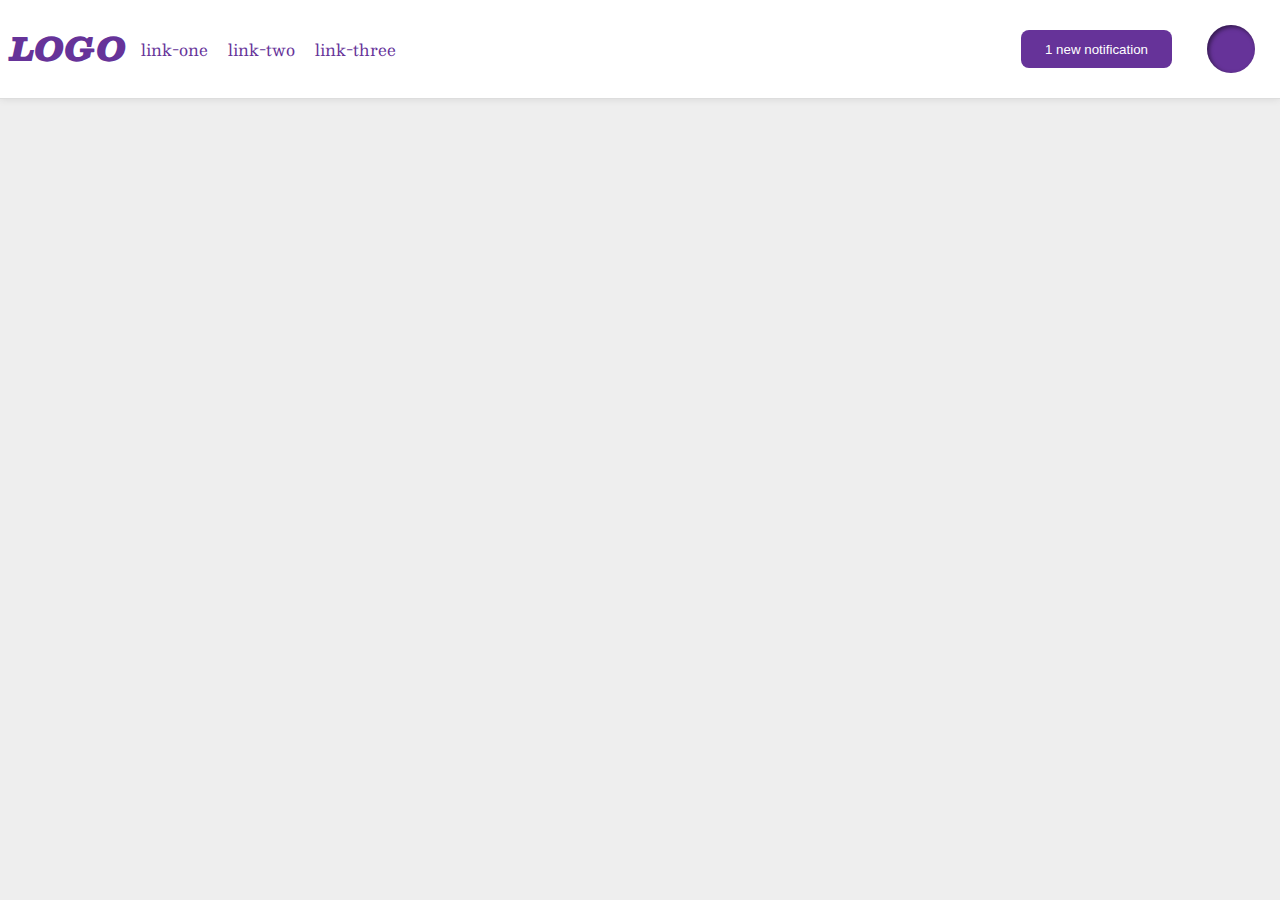
<file: foundations/flex/03-flex-header-2/index.html>
<!DOCTYPE html>
<html lang="en">
  <head>
    <meta charset="UTF-8">
    <meta http-equiv="X-UA-Compatible" content="IE=edge">
    <meta name="viewport" content="width=device-width, initial-scale=1.0">
    <title>Flex Header 2</title>
    <link rel="stylesheet" href="style.css">
  </head>
  <body>
    <div class="header">
      <div class="left">
      <div class="logo">
        LOGO
      </div>
      <ul class="links">
        <li><a href="https://google.com">link-one</a></li>
        <li><a href="https://google.com">link-two</a></li>
        <li><a href="https://google.com">link-three</a></li>
      </ul>
      </div>


      <div class="right">
      <button class="notifications">
        1 new notification
      </button>
      <div class="profile-image"></div>
    </div>
    </div>
  </body>
</html>
</file>
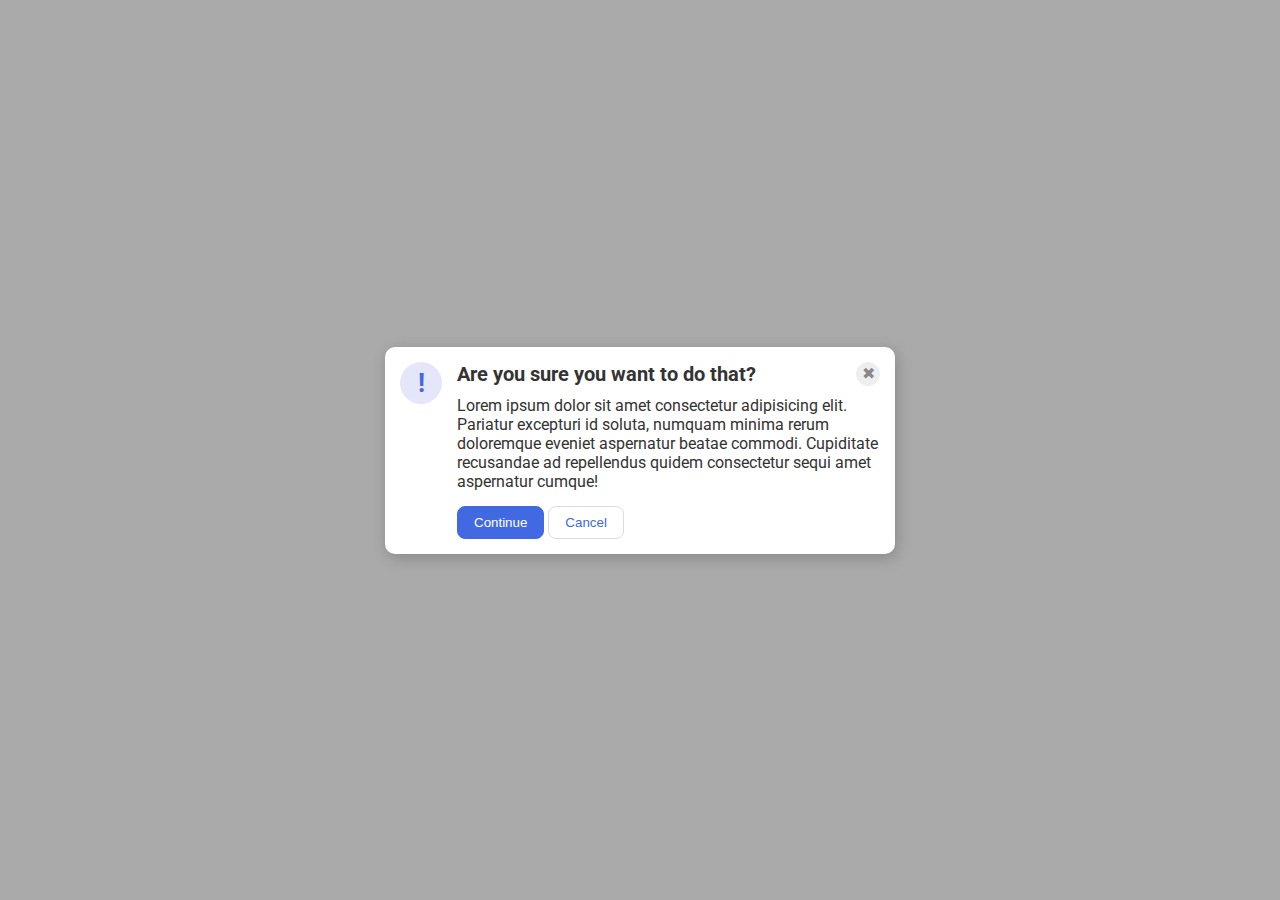
<file: foundations/flex/05-flex-modal/index.html>
<!DOCTYPE html>
<html lang="en">
  <head>
    <meta charset="UTF-8">
    <meta http-equiv="X-UA-Compatible" content="IE=edge">
    <meta name="viewport" content="width=device-width, initial-scale=1.0">
    <link rel="stylesheet" href="style.css">
    <title>Modal</title>
  </head>
  <body>
    <div class="modal">
      <div class="icon">!</div>

      <div class="container">
        <div class="header">Are you sure you want to do that?
        <button class="close-button">✖</button>
        </div>
        <div class="text">Lorem ipsum dolor sit amet consectetur adipisicing elit. Pariatur excepturi id soluta, numquam minima rerum doloremque eveniet aspernatur beatae commodi. Cupiditate recusandae ad repellendus quidem consectetur sequi amet aspernatur cumque!</div>
        <button class="continue">Continue</button>
        <button class="cancel">Cancel</button>
      </div>

    </div>
  </body>
</html>
</file>
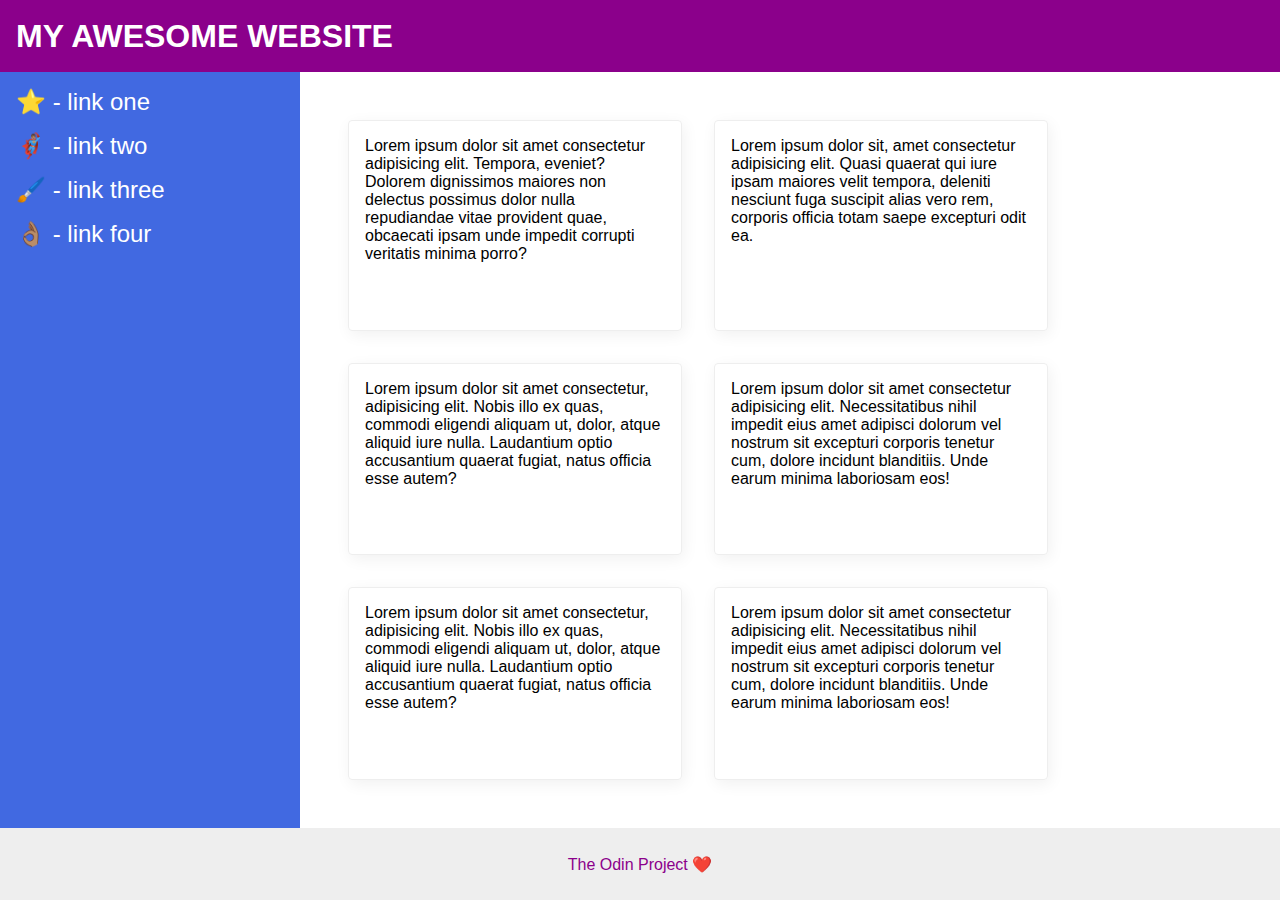
<file: foundations/flex/07-flex-layout-2/index.html>
<!DOCTYPE html>
<html lang="en">
  <head>
    <meta charset="UTF-8">
    <meta http-equiv="X-UA-Compatible" content="IE=edge">
    <meta name="viewport" content="width=device-width, initial-scale=1.0">
    <title>The Holy Grail</title>
    <link rel="stylesheet" href="style.css">
  </head>
  <body>
    <div class="header">
      MY AWESOME WEBSITE
    </div>
    
    <div class="mid">
      <div class="sidebar">
        <ul>
          <li><a href="#">⭐ - link one</a></li>
          <li><a href="#">🦸🏽‍♂️ - link two</a></li>
          <li><a href="#">🖌️ - link three</a></li>
          <li><a href="#">👌🏽 - link four</a></li>
        </ul>
      </div>
      
      <div class="cards">
        <div class="card">Lorem ipsum dolor sit amet consectetur adipisicing elit. Tempora, eveniet? Dolorem dignissimos maiores non delectus possimus dolor nulla repudiandae vitae provident quae, obcaecati ipsam unde impedit corrupti veritatis minima porro?</div>
        <div class="card">Lorem ipsum dolor sit, amet consectetur adipisicing elit. Quasi quaerat qui iure ipsam maiores velit tempora, deleniti nesciunt fuga suscipit alias vero rem, corporis officia totam saepe excepturi odit ea.</div>
        <div class="card">Lorem ipsum dolor sit amet consectetur, adipisicing elit. Nobis illo ex quas, commodi eligendi aliquam ut, dolor, atque aliquid iure nulla. Laudantium optio accusantium quaerat fugiat, natus officia esse autem?</div>
        <div class="card">Lorem ipsum dolor sit amet consectetur adipisicing elit. Necessitatibus nihil impedit eius amet adipisci dolorum vel nostrum sit excepturi corporis tenetur cum, dolore incidunt blanditiis. Unde earum minima laboriosam eos!</div>
        <div class="card">Lorem ipsum dolor sit amet consectetur, adipisicing elit. Nobis illo ex quas, commodi eligendi aliquam ut, dolor, atque aliquid iure nulla. Laudantium optio accusantium quaerat fugiat, natus officia esse autem?</div>
        <div class="card">Lorem ipsum dolor sit amet consectetur adipisicing elit. Necessitatibus nihil impedit eius amet adipisci dolorum vel nostrum sit excepturi corporis tenetur cum, dolore incidunt blanditiis. Unde earum minima laboriosam eos!</div>  
      </div>
    </div>
    <div class="footer">
      The Odin Project ❤️
    </div>
  </body>
</html>
</file>
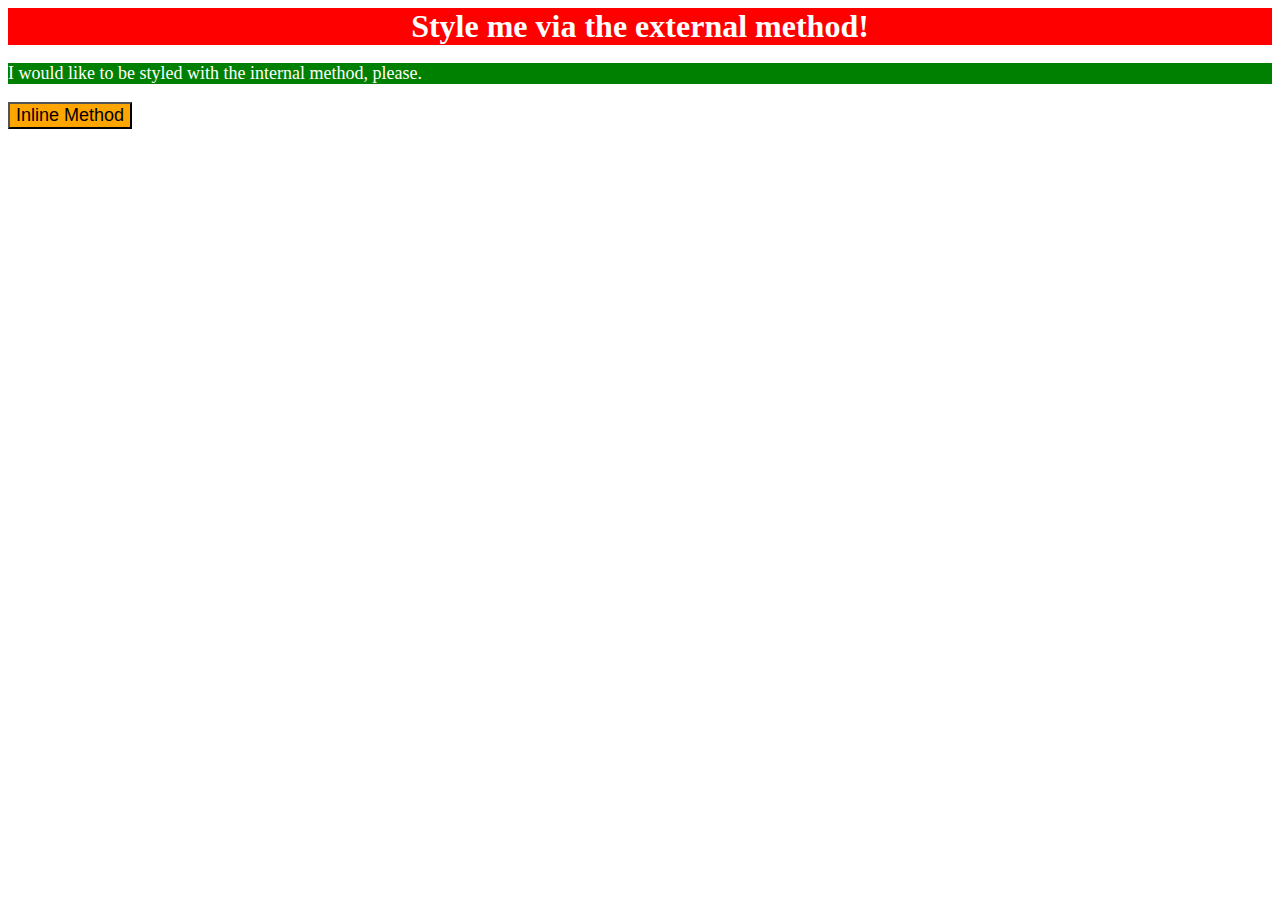
<file: foundations/intro-to-css/01-css-methods/index.html>
<!DOCTYPE html>
<html lang="en">
  <head>
    <style>
      p {
        background-color: green;
        color: white;
        font-size: 18px;
      }
    </style>
    <meta charset="UTF-8">
    <meta http-equiv="X-UA-Compatible" content="IE=edge">
    <meta name="viewport" content="width=device-width, initial-scale=1.0">
    <title>Methods for Adding CSS</title>
    <link rel="stylesheet" href="style.css">
  </head>
  <body>
    <div>Style me via the external method!</div>
    <p>I would like to be styled with the internal method, please.</p>
    <button style="background-color: orange; font-size: 18px;">Inline Method</button>
  </body>
</html>
</file>
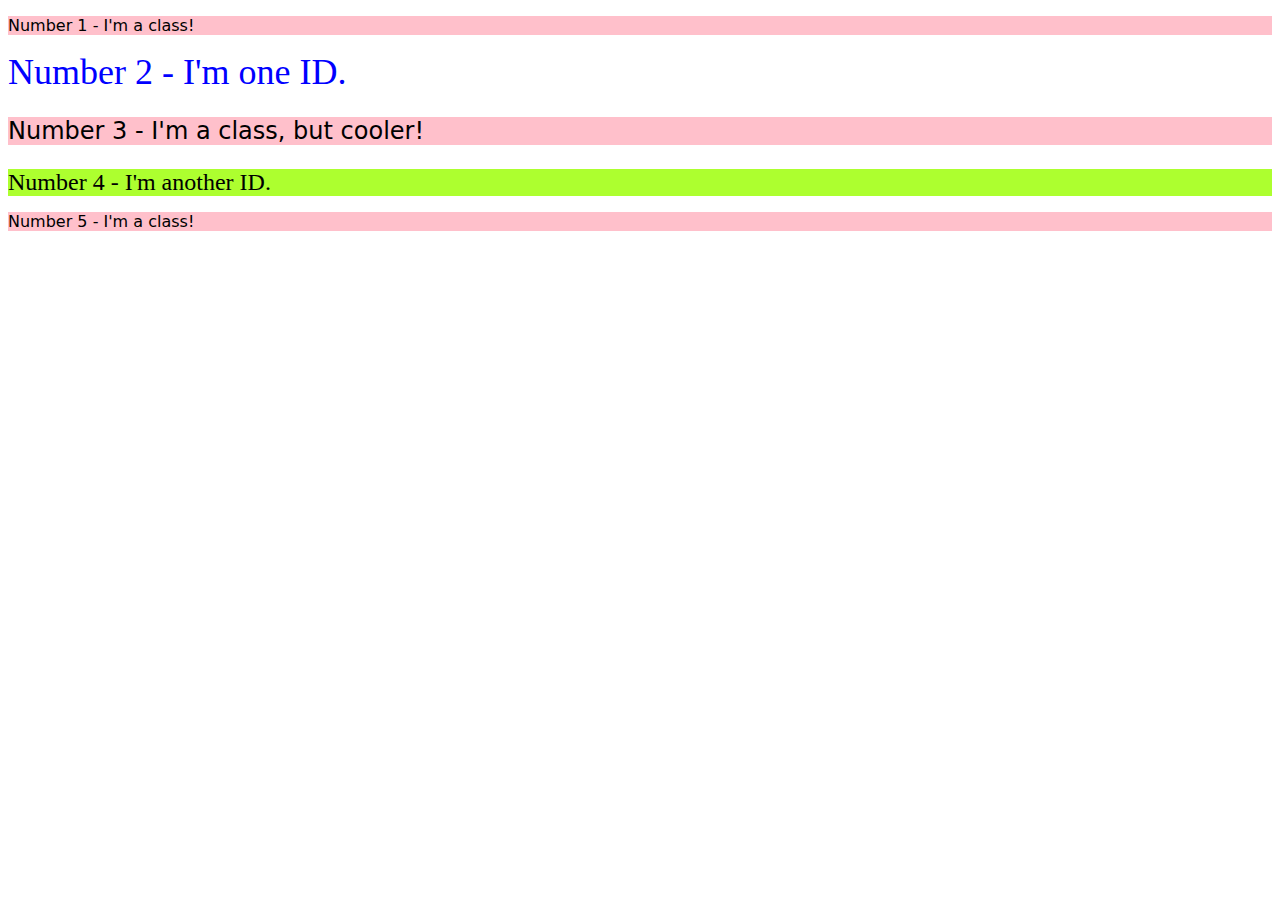
<file: foundations/intro-to-css/02-class-id-selectors/index.html>
<!DOCTYPE html>
<html lang="en">
  <head>
    <meta charset="UTF-8">
    <meta http-equiv="X-UA-Compatible" content="IE=edge">
    <meta name="viewport" content="width=device-width, initial-scale=1.0">
    <title>Class and ID Selectors</title>
    <link rel="stylesheet" href="style.css">
  </head>
  <body>
    <p class="odd">Number 1 - I'm a class!</p>
    <div id="div1">Number 2 - I'm one ID.</div>
    <p class="odd odder">Number 3 - I'm a class, but cooler!</p>
    <div id="div2">Number 4 - I'm another ID.</div>
    <p class="odd">Number 5 - I'm a class!</p>
  </body>
</html>
</file>
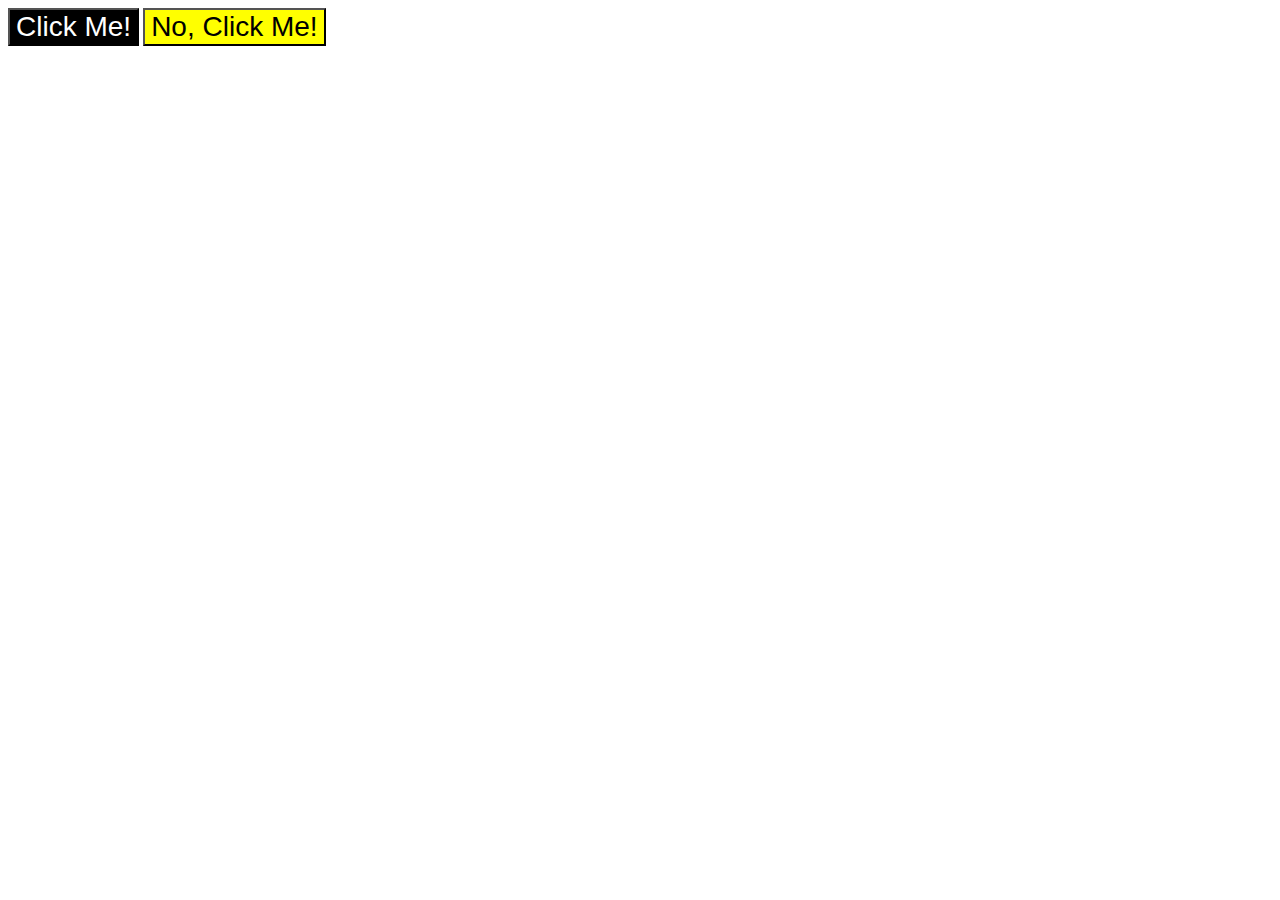
<file: foundations/intro-to-css/03-grouping-selectors/index.html>
<!DOCTYPE html>
<html lang="en">
  <head>
    <meta charset="UTF-8">
    <meta http-equiv="X-UA-Compatible" content="IE=edge">
    <meta name="viewport" content="width=device-width, initial-scale=1.0">
    <title>Grouping Selectors</title>
    <link rel="stylesheet" href="style.css">
  </head>
  <body>
    <button class="allbuttons button1">Click Me!</button>
    <button class="allbuttons button2">No, Click Me!</button>
  </body>
</html>
</file>
<file: foundations/flex/03-flex-header-2/style.css>
/* this is some magical font-importing.  
you'll learn about it later. */
@import url('https://fonts.googleapis.com/css2?family=Besley:ital,wght@0,400;1,900&display=swap');

body {
  margin: 0;
  background: #eee;
  font-family: Besley, serif;
}

.header {
  background: white;
  border-bottom: 1px solid #ddd;
  box-shadow: 0 0 8px rgba(0,0,0,.1);

  padding: 10px;
  display: flex;
  justify-content: space-between;
  align-items: center;  
}

.profile-image {
  background: rebeccapurple;
  box-shadow: inset 2px 2px 4px rgba(0,0,0,.5);
  border-radius: 50%;
  width: 48px;
  height: 48px;


  margin: 15px;
}

.logo {
  color: rebeccapurple;
  font-size: 32px;
  font-weight: 900;
  font-style: italic;
}

button {
  border: none;
  border-radius: 8px;
  background: rebeccapurple;
  color: white;
  padding: 8px 24px;
  
  margin: 20px;
}

a {
  /* this removes the line under our links */
  text-decoration: none;
  color: rebeccapurple;
}

ul {
  list-style-type: none;

  margin: 15px;
  padding: 0;
  display: flex;
  gap: 20px;
  align-items: center;
}

.left {
  display: inline-flex;
}

.right {
  display: inline-flex;
}
</file>
<file: foundations/flex/05-flex-modal/style.css>
@import url('https://fonts.googleapis.com/css2?family=Roboto:wght@400;700&display=swap');

html, body {
  height: 100%;
}

body {
  font-family: Roboto, sans-serif;
  margin: 0;
  background: #aaa;
  color: #333;
  /* I'll give you this one for free lol */
  display: flex;
  align-items: center;
  justify-content: center;
}

.modal {
  background: white;
  width: 480px;
  border-radius: 10px;
  box-shadow: 2px 4px 16px rgba(0,0,0,.2);

  display: flex;
  gap: 15px;
  padding: 15px;
}

.icon {
  color: royalblue;
  font-size: 26px;
  font-weight: 700;
  background: lavender;
  width: 42px;
  height: 42px;
  border-radius: 50%;
  display: flex;
  align-items: center;
  justify-content: center;

  flex-shrink: 0;
}

.close-button {
  background: #eee;
  border-radius: 50%;
  color: #888;
  font-weight: 400;
  font-size: 16px;
  height: 24px;
  width: 24px;
  display: flex;
  align-items: center;
  justify-content: center;
  border: 1px solid #eee;
  padding: 0;
}

button {
  cursor: pointer;
  padding: 8px 16px;
  border-radius: 8px;
}

button.continue {
  background: royalblue;
  border: 1px solid royalblue;
  color: white;
}

button.cancel {
  background: white;
  border: 1px solid #ddd;
  color: royalblue;
}

.header {
  display: flex;
  justify-content: space-between;
  align-items: center;
  font-weight: bold;
  font-size: 20px;
  margin-bottom: 10px;
}

.text {
  margin-bottom: 15px;
}
</file>
<file: foundations/flex/07-flex-layout-2/style.css>
body {
  font-family: -apple-system, BlinkMacSystemFont, 'Segoe UI', Roboto, Oxygen, Ubuntu, Cantarell, 'Open Sans', 'Helvetica Neue', sans-serif;
  margin: 0;
  min-height: 100vh;

  display: flex;
  flex-direction: column;
}



.header {
  height: 72px;
  background: darkmagenta;
  color: white;

  font-size: 32px;
  font-weight: 900;
  padding: 0 16px;
  display: flex;
  align-items: center;
}

.footer {
  height: 72px;
  background: #eee;
  color: darkmagenta;

  display: flex;
  justify-content: center;
  align-items: center;
}

.sidebar {
  width: 300px;
  background: royalblue;
  box-sizing: border-box;

  flex-shrink: 0;
  padding: 16px;
}

.card {
  border: 1px solid #eee;
  box-shadow: 2px 4px 16px rgba(0,0,0,.06);
  border-radius: 4px;

  padding: 16px;
  width: 300px;
}

.cards {
  display: flex;
  padding: 48px;
  flex-wrap: wrap;
  gap: 32px;
}

.mid {
  display: flex;
  flex: 1;
}

a {
  text-decoration: none;
  color: white;
  font-size: 24px;
}

ul {
  list-style-type: none;
  margin: 0;
  padding: 0;
}

li {
  margin-bottom: 16px;
}
</file>
<file: foundations/intro-to-css/01-css-methods/style.css>
div {
    color: white;
    background-color: red;
    font-size: 32px;
    text-align: center;
    font-weight: bold;
}
</file>
<file: foundations/intro-to-css/02-class-id-selectors/style.css>
.odd {
    background-color: #ffc0cb;
    font-family: "Verdana", "DejaVu Sans", "sans-serif";
}

#div1 {
    color: blue;
    font-size: 36px;
}

.odd.odder {
    font-size: 24px;
}

#div2 {
    background-color: greenyellow;
    font-size: 24px;
}
</file>
<file: foundations/intro-to-css/03-grouping-selectors/style.css>
.allbuttons, .button1, .button2 {
    font-size: 28px;
    font-family: Helvetica, "Times New Roman", serif, sans-serif;
}

.button1 {
    color: white;
    background-color: black;
}

.button2 {
    background-color: yellow;
}
</file>
